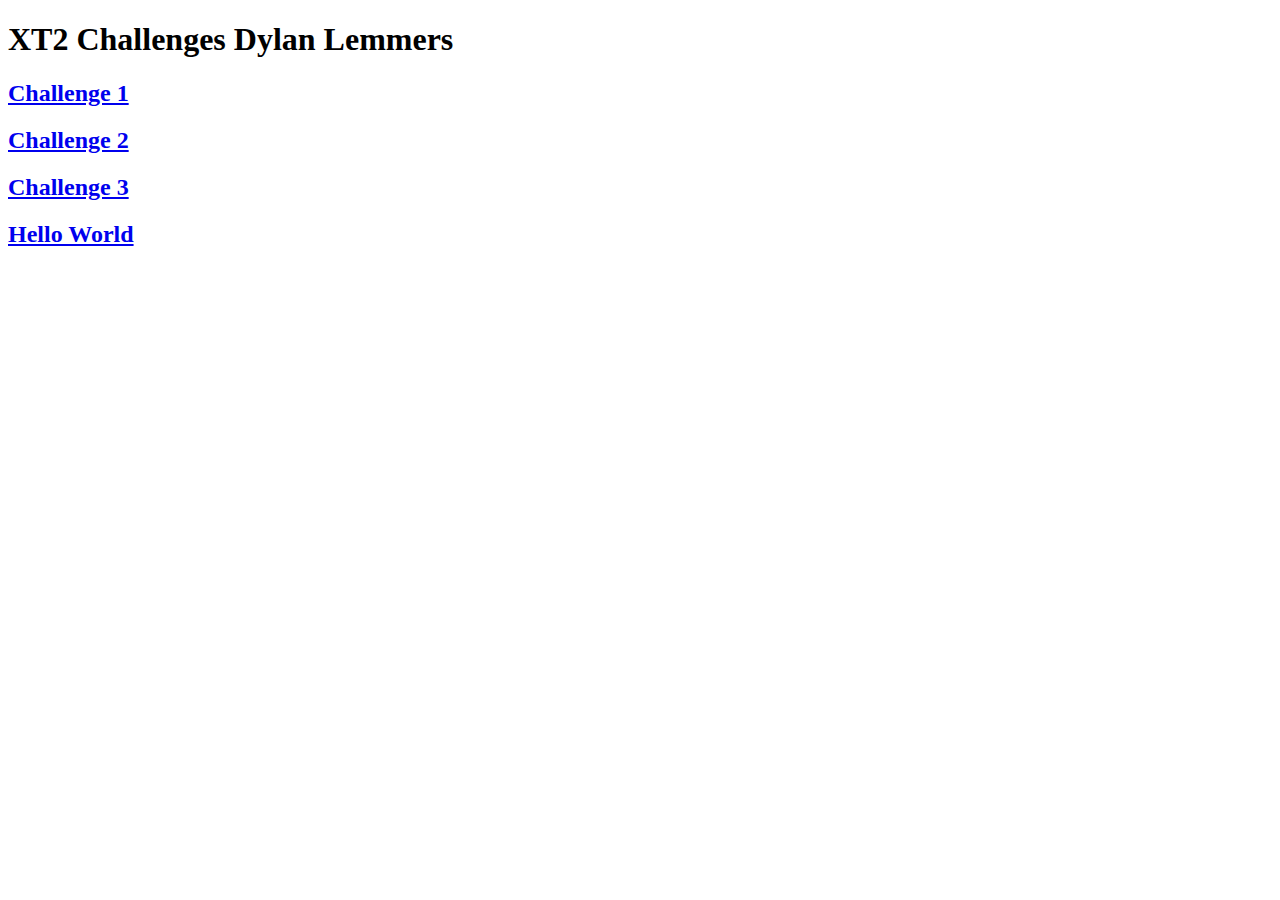
<file: index.html>
<!DOCTYPE html>
<html lang="en">

<head>
    <meta charset="UTF-8">
    <meta name="viewport" content="width=device-width, initial-scale=1.0">
    <title>XT2</title>
</head>

<body>
    <h1>XT2 Challenges Dylan Lemmers</h1>
    <a href="XT2-Challenge-1/index.html"><h2>Challenge 1</h2></a>
    <a href="XT2-Challenge-2/index.html"><h2>Challenge 2</h2></a>
    <a href="XT2-Challenge-3/index.html"><h2>Challenge 3</h2></a>
    <a href="01HelloWorld/index.html"><h2>Hello World</h2></a>
</body>

</html>
</file>
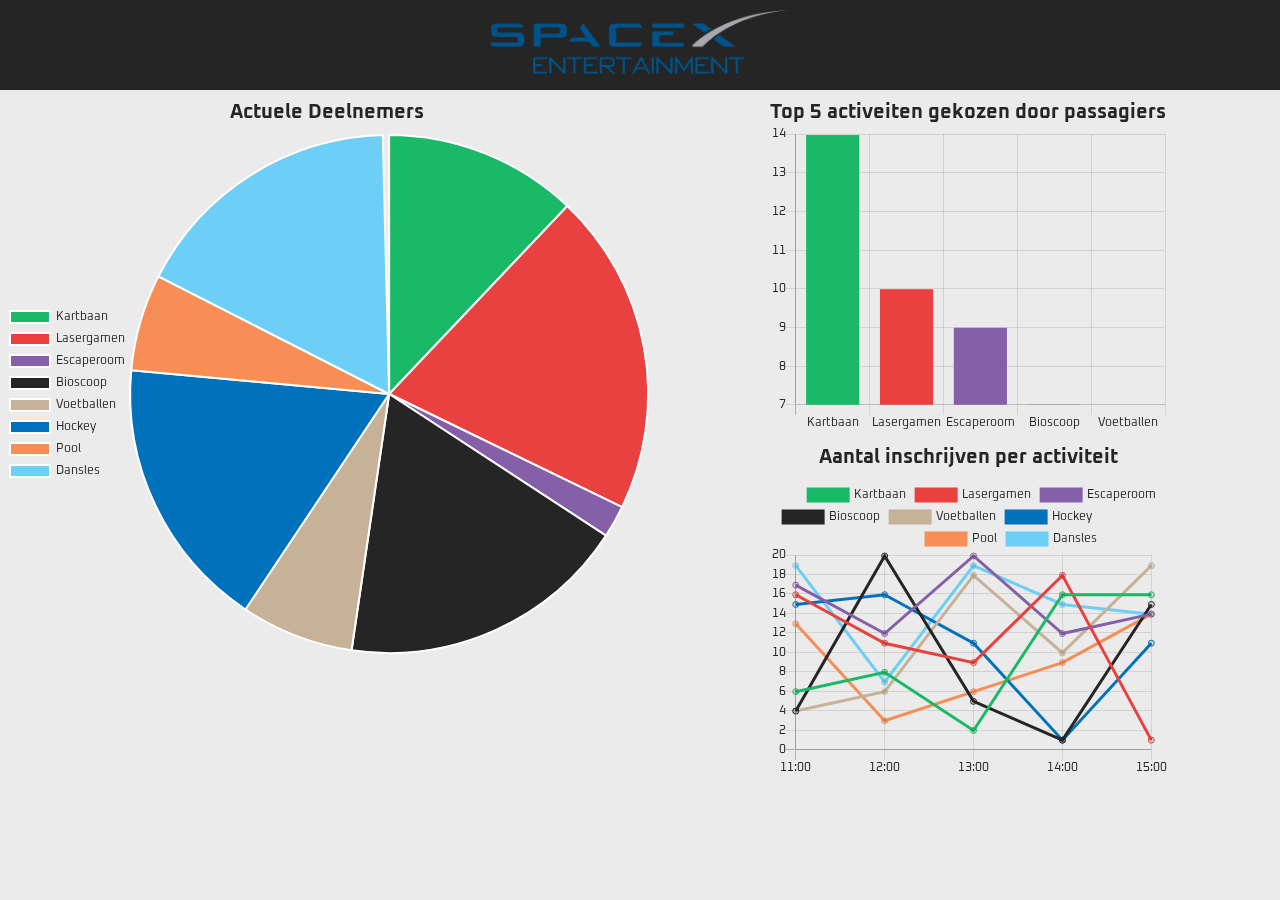
<file: XT2-Challenge-1/index.html>
<!DOCTYPE html>
<html lang="en">

<head>
    <meta charset="UTF-8">
    <meta name="viewport" content="width=device-width, initial-scale=1.0">
    <title>SpaceX Entertainment</title>
    <link rel="stylesheet" href="style.css">
    <link href="https://fonts.googleapis.com/css?family=Oxanium&display=swap" rel="stylesheet">
</head>

<body>
    <header>
        <img class="logo" src="img/spacexentertainment.png" alt="nasalogo">
    </header>
    <main>
        <section class="chart actueel">
            <canvas style="display: block; width: 296px; height: 256px;" id="participantChart"></canvas>
        </section>
        <section class="chart topvijf">
            <canvas style="display: block; width: 296px; height: 256px;" id="activityChart"></canvas>
        </section>
        <section class="chart aantaldeelnemers">
            <canvas style="display: block; width: 296px; height: 256px;" id="signChart"></canvas>
        </section>
    </main>
    <script src="js/Chart.bundle.min.js"></script>
    <script src="js/chart.js"></script>
</body>

</html>
</file>
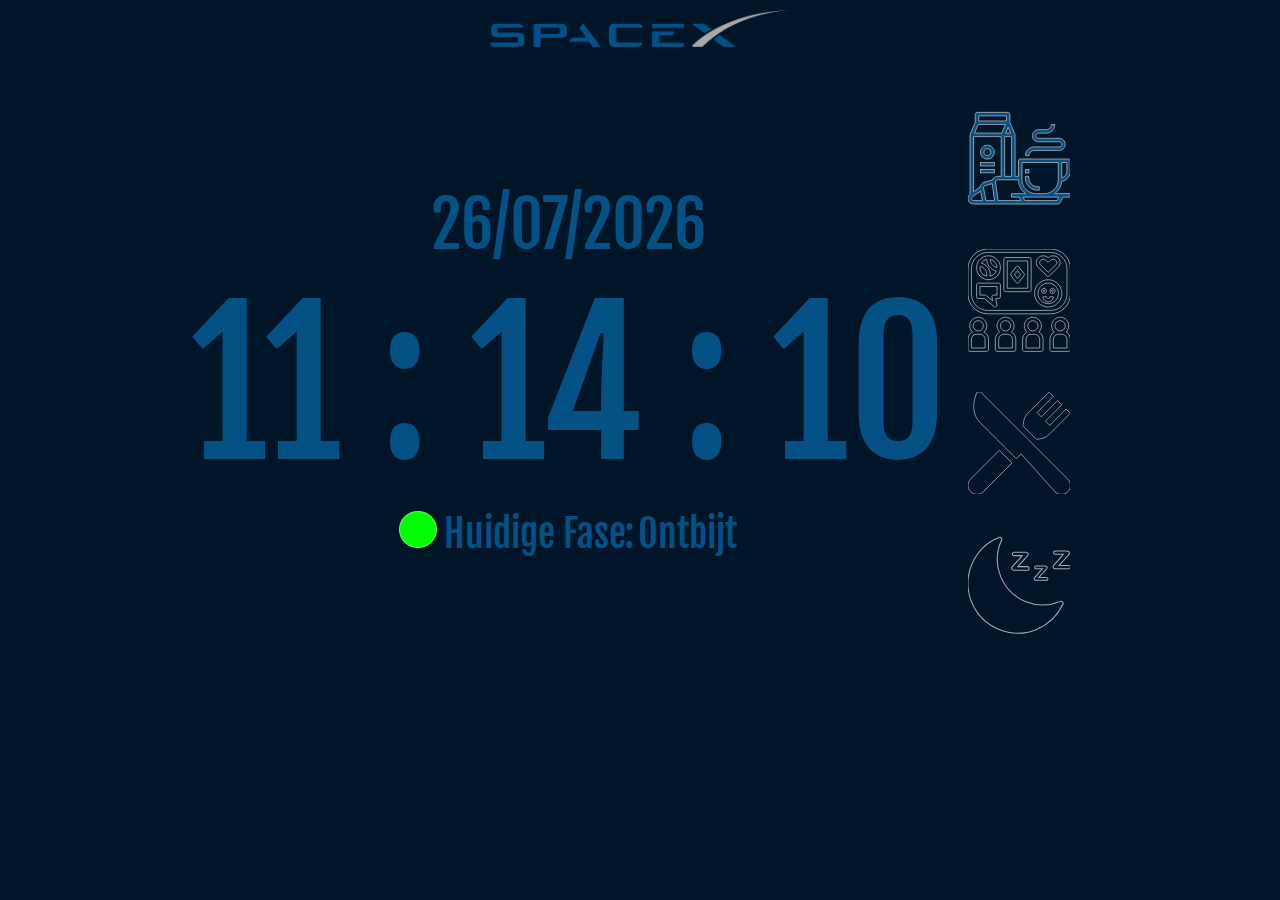
<file: XT2-Challenge-2/index.html>
<!DOCTYPE html>
<html lang="en">

<head>
    <meta charset="UTF-8">
    <meta name="viewport" content="width=device-width, initial-scale=1.0">
    <title>Klok</title>
    <link rel="stylesheet" href="style.css">
    <link href="https://fonts.googleapis.com/css?family=Fjalla+One&display=swap" rel="stylesheet">
    <script src="js/time.js" defer></script>
</head>

<body>
    <nav>
        <img id="logo" src="img/spacex.png" alt="nasalogo">
    </nav>
    <main>
        <section id="datum"></section>

        <section id="digitaal"></section>
        <section id="status">
            <img id="greenball" src="img/green-ball.png" alt="groene bal">
            <span>Huidige Fase:</span>
            <span id="statustekst">hoi</span>
        </section>

    </main>
        <svg id="ontbijten" version="1.1" id="Capa_1" xmlns="http://www.w3.org/2000/svg" xmlns:xlink="http://www.w3.org/1999/xlink"
            x="0px" y="0px" viewBox="0 0 473.67 473.67" style="enable-background:new 0 0 473.67 473.67;"
            xml:space="preserve">
            <g>
                <g>
                    <path
                        d="M433.294,344.171c23.247-3.74,40.349-23.79,40.376-47.336v-48c0-4.418-3.582-8-8-8H241.534c-4.418,0-8,3.582-8,8v72
            H217.67v-192c0.002-1.081-0.219-2.151-0.648-3.144L193.67,71.235v-38.4c0-4.418-3.582-8-8-8h-144c-4.418,0-8,3.582-8,8v38.4
            l-23.352,54.48c-0.426,0.985-0.646,2.047-0.648,3.12v274.824c-10.984,8.626-12.895,24.523-4.269,35.507
            c4.802,6.115,12.15,9.681,19.925,9.669H417.67c3.047,0.017,5.838-1.699,7.2-4.424l13.744-27.576h35.056v-16h-72.296
            C419.558,387.319,431.158,366.727,433.294,344.171z M433.67,256.835h24v40c-0.055,14.547-9.914,27.227-24,30.864V256.835z
            M197.542,120.835h-23.744l11.872-27.688L197.542,120.835z M201.67,136.835v184h-32v-184H201.67z M49.67,40.835h128v24h-128
            V40.835z M46.942,80.835h126.6l-17.144,40h-126.6L46.942,80.835z M25.67,136.835h128v184h-17
            c-7.313-0.002-14.269,3.157-19.08,8.664c-2.048,2.393-3.628,5.15-4.656,8.128l-38.928,11.12
            c-9.907,2.909-17.071,11.521-18.128,21.792L25.67,392.115V136.835z M25.326,432.835c-4.025,0.005-7.597-2.577-8.856-6.4
            c-1.313-3.888,0.079-8.176,3.424-10.552l38.312-27.368l8.864,44.32H25.326z M83.382,432.835l-11.576-57.904
            c-0.926-4.765,1.932-9.45,6.592-10.808l33.824-9.664l10.608,78.376H83.382z M138.982,432.835l-11.568-85.432
            c-0.68-5.111,2.911-9.806,8.022-10.486c0.409-0.054,0.821-0.082,1.234-0.082h96.872c0.068,25.231,12.035,48.952,32.288,64h-64.16
            v16h35.056l8,16H138.982z M420.726,416.835l-8,16H262.614l-8-16H420.726z M353.534,400.835H313.67
            c-35.403-0.044-64.092-28.733-64.136-64.136v-79.864H417.67v79.864C417.631,372.104,388.939,400.795,353.534,400.835z" />
                </g>
            </g>
            <g>
                <g>
                    <path
                        d="M321.534,368.835c-22.08-0.026-39.974-17.92-40-40v-8h-16v8c0.04,30.911,25.089,55.96,56,56h8v-16H321.534z" />
                </g>
            </g>
            <g>
                <g>
                    <rect x="265.534" y="288.835" width="16" height="16" />
                </g>
            </g>
            <g>
                <g>
                    <path
                        d="M421.67,144.835h-96c-6.627,0-12-5.373-12-12c0-6.627,5.373-12,12-12h36c22.08-0.026,39.974-17.92,40-40h-16
            c0,13.255-10.745,24-24,24h-36c-15.464,0-28,12.536-28,28s12.536,28,28,28h96c6.627,0,12,5.373,12,12c0,6.627-5.373,12-12,12h-116
            c-22.08,0.026-39.974,17.92-40,40h16c0-13.255,10.745-24,24-24h116c15.464,0,28-12.536,28-28S437.134,144.835,421.67,144.835z" />
                </g>
            </g>
            <g>
                <g>
                    <path d="M89.67,176.835c-17.673,0-32,14.327-32,32s14.327,32,32,32s32-14.327,32-32S107.343,176.835,89.67,176.835z
            M89.67,224.835c-8.837,0-16-7.163-16-16s7.163-16,16-16s16,7.163,16,16S98.507,224.835,89.67,224.835z" />
                </g>
            </g>
            <g>
                <g>
                    <rect x="57.67" y="256.835" width="64" height="16" />
                </g>
            </g>
            <g>
                <g>
                    <rect x="57.67" y="288.835" width="64" height="16" />
                </g>
            </g>
            <g>
            </g>
            <g>
            </g>
            <g>
            </g>
            <g>
            </g>
            <g>
            </g>
            <g>
            </g>
            <g>
            </g>
            <g>
            </g>
            <g>
            </g>
            <g>
            </g>
            <g>
            </g>
            <g>
            </g>
            <g>
            </g>
            <g>
            </g>
            <g>
            </g>
        </svg>

        <svg id="vrijetijd" version="1.1" id="Capa_1" xmlns="http://www.w3.org/2000/svg" xmlns:xlink="http://www.w3.org/1999/xlink"
            x="0px" y="0px" viewBox="0 0 480 480" style="enable-background:new 0 0 480 480;" xml:space="preserve">
            <g>
                <g>
                    <path d="M75.395,388.994c16.097-15.13,16.882-40.444,1.752-56.541S36.703,315.57,20.605,330.7
            c-16.097,15.13-16.882,40.444-1.752,56.541c0.566,0.602,1.15,1.186,1.752,1.752C7.955,395.831,0.051,409.034,0,423.414V472
            c-0.003,4.416,3.575,7.997,7.991,8c0.003,0,0.006,0,0.009,0h80c4.416,0.003,7.997-3.575,8-7.991c0-0.003,0-0.006,0-0.009v-48.586
            C95.949,409.034,88.045,395.831,75.395,388.994z M48,336c13.255,0,24,10.745,24,24s-10.745,24-24,24s-24-10.745-24-24
            C24.014,346.751,34.751,336.014,48,336z M80,464H16v-40.586c0.012-12.926,10.488-23.402,23.414-23.414h17.172
            c12.926,0.012,23.402,10.488,23.414,23.414V464z" />
                </g>
            </g>
            <g>
                <g>
                    <path d="M203.395,388.994c16.097-15.13,16.882-40.444,1.752-56.541s-40.444-16.882-56.541-1.752
            c-16.097,15.13-16.882,40.444-1.752,56.541c0.566,0.602,1.15,1.186,1.752,1.752c-12.651,6.837-20.555,20.04-20.605,34.42V472
            c-0.003,4.416,3.575,7.997,7.991,8c0.003,0,0.006,0,0.009,0h80c4.416,0.003,7.997-3.575,8-7.991c0-0.003,0-0.006,0-0.009v-48.586
            C223.949,409.034,216.045,395.831,203.395,388.994z M176,336c13.255,0,24,10.745,24,24s-10.745,24-24,24s-24-10.745-24-24
            C152.014,346.751,162.751,336.014,176,336z M208,464h-64v-40.586c0.012-12.926,10.488-23.402,23.414-23.414h17.172
            c12.926,0.012,23.402,10.488,23.414,23.414V464z" />
                </g>
            </g>
            <g>
                <g>
                    <path d="M331.395,388.994c16.097-15.13,16.882-40.444,1.752-56.541s-40.444-16.882-56.541-1.752
            c-16.097,15.13-16.882,40.444-1.752,56.541c0.566,0.602,1.15,1.186,1.752,1.752c-12.651,6.837-20.555,20.04-20.605,34.42V472
            c-0.003,4.416,3.575,7.997,7.991,8c0.003,0,0.006,0,0.009,0h80c4.416,0.003,7.997-3.575,8-7.991c0-0.003,0-0.006,0-0.009v-48.586
            C351.949,409.034,344.045,395.831,331.395,388.994z M304,336c13.255,0,24,10.745,24,24s-10.745,24-24,24s-24-10.745-24-24
            C280.014,346.751,290.751,336.014,304,336z M336,464h-64v-40.586c0.012-12.926,10.488-23.402,23.414-23.414h17.172
            c12.926,0.012,23.402,10.488,23.414,23.414V464z" />
                </g>
            </g>
            <g>
                <g>
                    <path d="M459.395,388.994c16.097-15.13,16.882-40.444,1.752-56.541s-40.444-16.882-56.541-1.752
            c-16.097,15.13-16.882,40.444-1.752,56.541c0.566,0.602,1.15,1.186,1.752,1.752c-12.651,6.837-20.555,20.04-20.605,34.42V472
            c-0.003,4.416,3.575,7.997,7.991,8c0.003,0,0.006,0,0.009,0h80c4.416,0.003,7.997-3.575,8-7.991c0-0.003,0-0.006,0-0.009v-48.586
            C479.949,409.034,472.045,395.831,459.395,388.994z M432,336c13.255,0,24,10.745,24,24s-10.745,24-24,24s-24-10.745-24-24
            C408.014,346.751,418.751,336.014,432,336z M464,464h-64v-40.586c0.012-12.926,10.488-23.402,23.414-23.414h17.172
            c12.926,0.012,23.402,10.488,23.414,23.414V464z" />
                </g>
            </g>
            <g>
                <g>
                    <path d="M288.009,40c-0.003,0-0.006,0-0.009,0H176c-4.416-0.003-7.997,3.575-8,7.991c0,0.003,0,0.006,0,0.009v144
            c-0.003,4.416,3.575,7.997,7.991,8c0.003,0,0.006,0,0.009,0h112c4.416,0.003,7.997-3.575,8-7.991c0-0.003,0-0.006,0-0.009V48
            C296.003,43.584,292.425,40.003,288.009,40z M280,184h-96V56h96V184z" />
                </g>
            </g>
            <g>
                <g>
                    <path d="M423.365,42.263c-0.34-0.356-0.688-0.704-1.044-1.044c-12.908-12.25-33.147-12.25-46.055,0L376,41.477l-0.266-0.258
            c-12.908-12.25-33.147-12.25-46.055,0c-12.487,11.91-12.954,31.688-1.044,44.175c0.34,0.356,0.688,0.704,1.044,1.044l40.766,39.32
            c3.1,2.99,8.01,2.99,11.109,0l40.766-39.32C434.807,74.528,435.275,54.75,423.365,42.263z M411.85,74.283
            c-0.207,0.219-0.42,0.432-0.639,0.639L376,108.883l-35.211-33.961c-6.127-5.774-6.413-15.421-0.639-21.548
            c0.207-0.219,0.42-0.432,0.639-0.639h0c6.683-6.333,17.153-6.333,23.836,0l5.82,5.617c3.102,2.984,8.008,2.984,11.109,0
            l5.82-5.617c6.681-6.34,17.155-6.34,23.836,0C417.338,58.508,417.624,68.156,411.85,74.283z" />
                </g>
            </g>
            <g>
                <g>
                    <path d="M262.398,115.203l-24-32c-2.904-3.534-8.123-4.044-11.657-1.14c-0.416,0.342-0.798,0.724-1.14,1.14l-24,32
            c-2.133,2.842-2.133,6.751,0,9.594l24,32c2.645,3.534,7.653,4.254,11.187,1.61c0.611-0.457,1.153-0.999,1.61-1.61l24-32
            C264.531,121.955,264.531,118.045,262.398,115.203z M232,138.664L218,120l14-18.664L246,120L232,138.664z" />
                </g>
            </g>
            <g>
                <g>
                    <path d="M376,144c-35.346,0-64,28.654-64,64c0,35.346,28.654,64,64,64c35.346,0,64-28.654,64-64
            C439.96,172.671,411.329,144.04,376,144z M376,256c-26.51,0-48-21.49-48-48c0-26.51,21.49-48,48-48c26.51,0,48,21.49,48,48
            C423.971,234.498,402.498,255.971,376,256z" />
                </g>
            </g>
            <g>
                <g>
                    <path
                        d="M384,224c-0.003,4.417-3.583,7.997-8,8c-4.417-0.003-7.997-3.583-8-8h-16c0,13.255,10.745,24,24,24s24-10.745,24-24H384z" />
                </g>
            </g>
            <g>
                <g>
                    <path d="M396,184c-6.627,0-12,5.373-12,12c0,6.627,5.373,12,12,12c6.627,0,12-5.373,12-12
            C407.993,189.376,402.624,184.007,396,184z M396,200c-2.209,0-4-1.791-4-4c0-2.209,1.791-4,4-4c2.209,0,4,1.791,4,4
            C399.996,198.207,398.207,199.996,396,200z" />
                </g>
            </g>
            <g>
                <g>
                    <path d="M356,184c-6.627,0-12,5.373-12,12c0,6.627,5.373,12,12,12c6.624-0.007,11.993-5.376,12-12
            C368,189.373,362.627,184,356,184z M356,200c-2.207-0.004-3.996-1.793-4-4c0-2.209,1.791-4,4-4c2.209,0,4,1.791,4,4
            C360,198.209,358.209,200,356,200z" />
                </g>
            </g>
            <g>
                <g>
                    <path d="M144.009,160c-0.003,0-0.006,0-0.009,0H48c-4.416-0.003-7.997,3.575-8,7.991c0,0.003,0,0.006,0,0.009v56
            c-0.003,4.416,3.575,7.997,7.991,8c0.003,0,0.006,0,0.009,0h29.102l45.773,38.148c3.395,2.829,8.441,2.37,11.27-1.025
            c1.55-1.859,2.174-4.321,1.699-6.694L129.758,232H144c4.416,0.003,7.997-3.575,8-7.991c0-0.003,0-0.006,0-0.009v-56
            C152.003,163.584,148.425,160.003,144.009,160z M136,216h-16c-4.418,0-8,3.582-7.999,8.001c0,0.527,0.052,1.053,0.156,1.57
            l3.555,17.773l-30.586-25.492C83.685,216.655,81.872,216,80,216H56v-40h80V216z" />
                </g>
            </g>
            <g>
                <g>
                    <path d="M387.227,0H92.773C41.56,0.057,0.057,41.56,0,92.773v118.453C0.057,262.44,41.56,303.943,92.773,304h294.453
            c51.214-0.057,92.716-41.56,92.773-92.773V92.773C479.943,41.56,438.44,0.057,387.227,0z M464,211.227
            c-0.046,42.382-34.392,76.728-76.773,76.773H92.773C50.392,287.954,16.046,253.608,16,211.227V92.773
            C16.046,50.392,50.392,16.046,92.773,16h294.453c42.382,0.046,76.728,34.392,76.773,76.773V211.227z" />
                </g>
            </g>
            <g>
                <g>
                    <path d="M104.752,32.683C101.857,32.227,98.931,31.998,96,32c-23.732,0.043-44.864,15.027-52.759,37.407l-0.046,0.085
            l-0.035,0.135c-0.989,2.831-1.746,5.738-2.264,8.691c-0.056,0.31-0.092,0.619-0.142,0.929
            c-4.814,30.531,16.034,59.184,46.565,63.998s59.184-16.034,63.998-46.565S135.283,37.497,104.752,32.683z M87.332,126.994
            c-21.053-4.39-34.688-24.862-30.625-45.981C74.978,85.08,87.982,101.281,88,120C87.989,122.347,87.765,124.688,87.332,126.994z
            M103.375,127.254c0.37-2.402,0.579-4.825,0.625-7.254c-0.023-25.266-16.972-47.382-41.362-53.976
            c5.846-8.884,14.985-15.079,25.402-17.22c0.498,26.338,19.215,48.8,45.032,54.04C127.982,115.512,116.788,124.712,103.375,127.254
            z M104.083,48.824c18.214,3.807,31.402,19.665,31.825,38.269C117.713,83.254,104.54,67.414,104.083,48.824z" />
                </g>
            </g>
            <g>
            </g>
            <g>
            </g>
            <g>
            </g>
            <g>
            </g>
            <g>
            </g>
            <g>
            </g>
            <g>
            </g>
            <g>
            </g>
            <g>
            </g>
            <g>
            </g>
            <g>
            </g>
            <g>
            </g>
            <g>
            </g>
            <g>
            </g>
            <g>
            </g>
        </svg>

        <svg id="avondeten" version="1.1" id="Capa_1" xmlns="http://www.w3.org/2000/svg" xmlns:xlink="http://www.w3.org/1999/xlink"
            x="0px" y="0px" viewBox="0 0 512 512" style="enable-background:new 0 0 512 512;" xml:space="preserve">
            <g>
                <g>
                    <path d="M498.682,435.326L297.917,234.56L63.357,0H45.026l-3.743,9.511c-9.879,25.104-14.1,50.78-12.205,74.249
            c2.16,26.752,12.323,49.913,29.392,66.982L241.58,333.852l24.152-24.152l169.285,189.293c16.84,16.84,45.825,17.84,63.665,0
            C516.236,481.439,516.236,452.879,498.682,435.326z" />
                </g>
            </g>
            <g>
                <g>
                    <path d="M156.728,291.442L13.317,434.853c-17.552,17.552-17.552,46.113,0,63.665c16.674,16.674,45.519,18.146,63.665,0
            l143.412-143.412L156.728,291.442z" />
                </g>
            </g>
            <g>
                <g>
                    <path d="M490.253,85.249l-81.351,81.35l-21.223-21.222l81.351-81.351l-21.222-21.222l-81.35,81.35l-21.222-21.222l81.351-81.35
            L405.366,0.361L299.256,106.471c-12.981,12.981-20.732,30.217-21.828,48.535c-0.277,4.641-1.329,9.206-3.074,13.548l68.929,68.929
            c4.342-1.747,8.908-2.798,13.548-3.075c18.318-1.093,35.554-8.846,48.535-21.827l106.11-106.109L490.253,85.249z" />
                </g>
            </g>
            <g>
            </g>
            <g>
            </g>
            <g>
            </g>
            <g>
            </g>
            <g>
            </g>
            <g>
            </g>
            <g>
            </g>
            <g>
            </g>
            <g>
            </g>
            <g>
            </g>
            <g>
            </g>
            <g>
            </g>
            <g>
            </g>
            <g>
            </g>
            <g>
            </g>
        </svg>

        <svg id="slapen" version="1.1" id="Capa_1" xmlns="http://www.w3.org/2000/svg" xmlns:xlink="http://www.w3.org/1999/xlink"
            x="0px" y="0px" viewBox="0 0 383.186 383.186" style="enable-background:new 0 0 383.186 383.186;"
            xml:space="preserve">
            <g>
                <g>
                    <path
                        d="M226.704,124.057c-1.74-1.39-3.939-2.075-6.16-1.92h-33.84l31.6-35.28l2.96-3.28l1.92-2.32
            c0.527-0.742,0.957-1.549,1.28-2.4c0.363-0.917,0.552-1.894,0.56-2.88c0.223-2.333-0.933-4.583-2.96-5.76
            c-2.63-1.203-5.512-1.752-8.4-1.6h-39.68c-2.096-0.143-4.172,0.483-5.84,1.76c-1.378,1.173-2.145,2.911-2.08,4.72
            c0,2.72,0.88,4.32,2.72,4.96c2.6,0.736,5.3,1.06,8,0.96h25.6c-1.067,1.493-2.48,3.253-4.24,5.28l-6.64,7.52l-8.64,9.6
            l-10.32,11.44c-3.6,4-5.92,6.72-7.04,8c-2.54,3.085-2.224,7.618,0.72,10.32c2.118,1.713,4.801,2.57,7.52,2.4h46.72
            c2.235,0.175,4.457-0.48,6.24-1.84c1.359-1.187,2.121-2.916,2.08-4.72C228.853,127.138,228.092,125.324,226.704,124.057z" />
                </g>
            </g>
            <g>
                <g>
                    <path
                        d="M297.264,164.296c-1.4-1.12-3.173-1.663-4.96-1.52h-26.88l25.2-28.16l2.4-2.64l1.52-1.84
            c0.427-0.593,0.777-1.238,1.04-1.92c0.299-0.738,0.462-1.524,0.48-2.32c0.201-1.867-0.706-3.68-2.32-4.64
            c-2.103-0.966-4.409-1.406-6.72-1.28h-31.36c-1.669-0.093-3.317,0.418-4.64,1.44c-1.106,0.93-1.725,2.316-1.68,3.76
            c0,2.16,0.72,3.44,2.16,4c2.077,0.608,4.238,0.879,6.4,0.8h20.16c-0.88,1.2-2,2.56-3.36,4.24l-5.28,6l-6.88,8l-8,9.12
            c-2.88,3.2-4.773,5.387-5.68,6.56c-1.885,2.418-1.643,5.868,0.56,8c1.657,1.155,3.667,1.693,5.68,1.52h37.28
            c1.774,0.142,3.538-0.37,4.96-1.44c1.058-0.959,1.642-2.333,1.6-3.76C298.981,166.728,298.368,165.297,297.264,164.296z" />
                </g>
            </g>
            <g>
                <g>
                    <path d="M381.104,119.577c-1.74-1.39-3.939-2.075-6.16-1.92h-33.76l31.6-35.28l2.88-3.6l1.92-2.32
            c0.525-0.744,0.955-1.55,1.28-2.4c0.363-0.917,0.552-1.894,0.56-2.88c0.223-2.333-0.933-4.583-2.96-5.76
            c-2.73-1.348-5.758-1.981-8.8-1.84h-39.2c-2.096-0.143-4.172,0.483-5.84,1.76c-1.378,1.173-2.145,2.911-2.08,4.72
            c0,2.72,0.88,4.32,2.72,4.96c2.6,0.735,5.3,1.059,8,0.96h25.6c-1.067,1.493-2.453,3.253-4.16,5.28l-6.64,7.52l-8.64,9.6
            l-10.32,11.44c-3.6,4-5.92,6.72-7.04,8c-1.043,1.265-1.635,2.841-1.68,4.48c-0.107,2.206,0.773,4.346,2.4,5.84
            c2.11,1.59,4.726,2.357,7.36,2.16h46.72c2.235,0.175,4.457-0.48,6.24-1.84c1.359-1.187,2.121-2.916,2.08-4.72
            C383.037,122.138,382.295,120.653,381.104,119.577z" />
                </g>
            </g>
            <g>
                <g>
                    <path d="M351.132,252.524c-2.05-0.97-4.416-1.023-6.508-0.148h0.08c-86.719,35.869-186.096-5.353-221.965-92.072
            c-18.193-43.985-17.103-93.585,3.005-136.728c1.889-3.994,0.182-8.763-3.812-10.652c-2.05-0.97-4.416-1.023-6.508-0.148
            C20.363,51.826-25.044,160.544,14.005,255.605c39.049,95.061,147.767,140.468,242.829,101.419
            c43.356-17.81,78.394-51.325,98.111-93.848C356.833,259.182,355.126,254.413,351.132,252.524z" />
                </g>
            </g>
            <g>
            </g>
            <g>
            </g>
            <g>
            </g>
            <g>
            </g>
            <g>
            </g>
            <g>
            </g>
            <g>
            </g>
            <g>
            </g>
            <g>
            </g>
            <g>
            </g>
            <g>
            </g>
            <g>
            </g>
            <g>
            </g>
            <g>
            </g>
            <g>
            </g>
        </svg>

    </section>
</body>

</html>
</file>
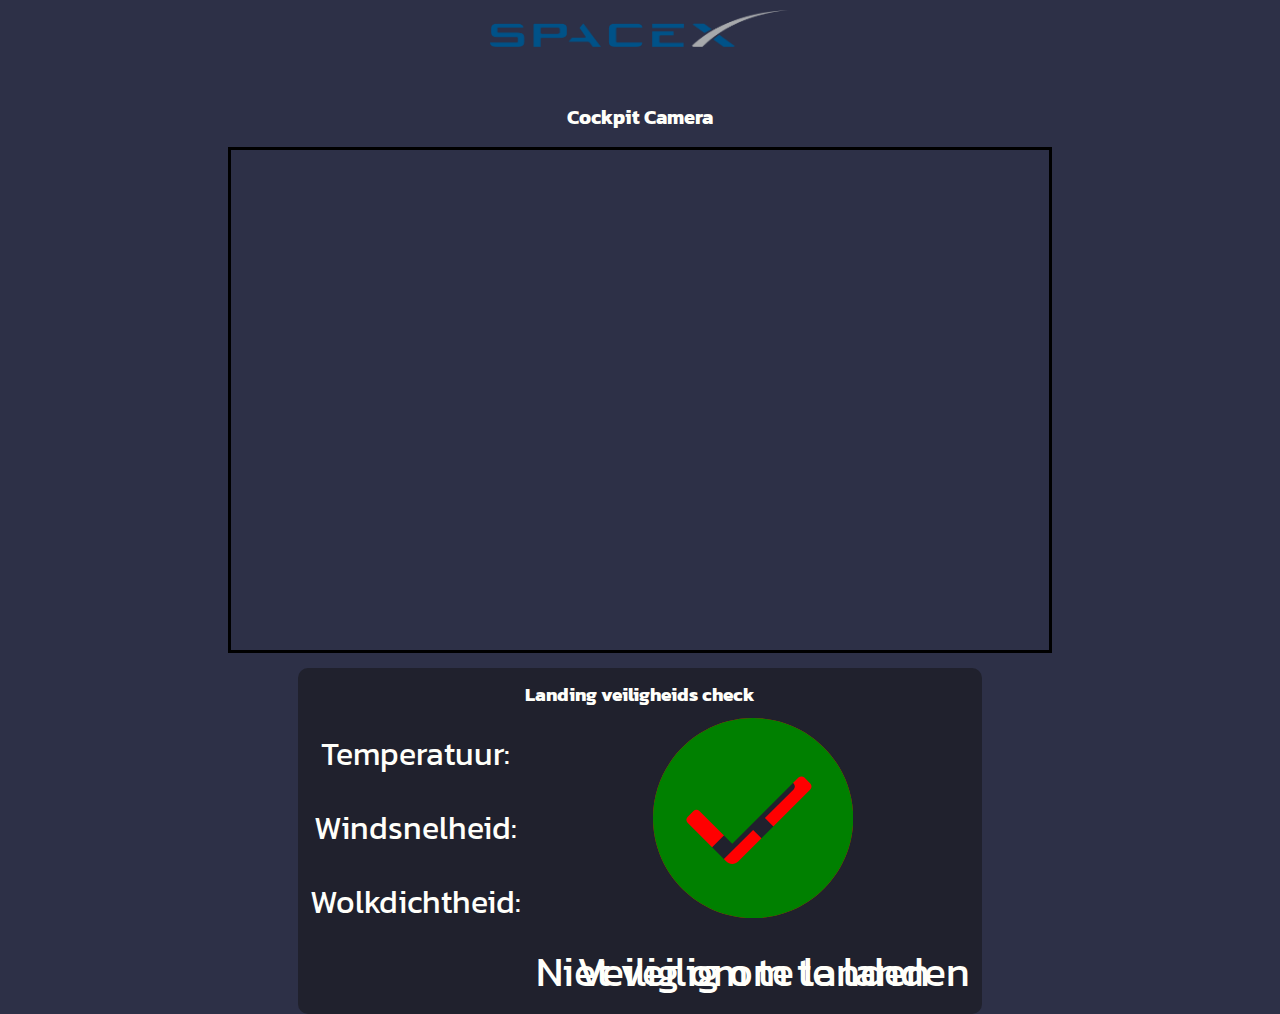
<file: XT2-Challenge-3/index.html>
<!DOCTYPE html>
<html lang="en">

<head>
    <meta charset="UTF-8">
    <meta name="viewport" content="width=device-width, initial-scale=1.0">
    <title>SpaceX</title>
    <link rel="stylesheet" href="style.css">
    <link href="https://fonts.googleapis.com/css2?family=Kanit:wght@300&display=swap" rel="stylesheet">    
    <script src="js/script.js" defer></script>
</head>

<body>
    <header>
        <img id="logo" src="img/spacex.png" alt="nasalogo">
    </header>
    <main>
        <h3 id="datum"></h3>
        <h2 id="titel-cockpit">Cockpit Camera</h2>
        <figure id="ruimte"></figure>
        <section>
            <h3 id="titel-landing">Landing veiligheids check</h3>
            <p id="temp">Temperatuur: <span id="temp-nummer"></span></p>
            <p id="wind">Windsnelheid: <span id="wind-nummer"></span></p>
            <p id="wolken">Wolkdichtheid: <span id="wolken-nummer"></span></p>
            
            <article id="fout">
                <svg version="1.1" id="Capa_1" xmlns="http://www.w3.org/2000/svg"
                    xmlns:xlink="http://www.w3.org/1999/xlink" x="0px" y="0px" viewBox="0 0 512 512"
                    style="enable-background:new 0 0 512 512;" xml:space="preserve">
                    <g>
                        <g>
                            <path
                                d="M256,0C114.844,0,0,114.844,0,256s114.844,256,256,256s256-114.844,256-256S397.156,0,256,0z M359.54,329.374
			c4.167,4.165,4.167,10.919,0,15.085L344.46,359.54c-4.167,4.165-10.919,4.165-15.086,0L256,286.167l-73.374,73.374
			c-4.167,4.165-10.919,4.165-15.086,0l-15.081-15.082c-4.167-4.165-4.167-10.919,0-15.085l73.374-73.375l-73.374-73.374
			c-4.167-4.165-4.167-10.919,0-15.085l15.081-15.082c4.167-4.165,10.919-4.165,15.086,0L256,225.832l73.374-73.374
			c4.167-4.165,10.919-4.165,15.086,0l15.081,15.082c4.167,4.165,4.167,10.919,0,15.085l-73.374,73.374L359.54,329.374z" />
                        </g>
                    </g>
                    <g>
                    </g>
                    <g>
                    </g>
                    <g>
                    </g>
                    <g>
                    </g>
                    <g>
                    </g>
                    <g>
                    </g>
                    <g>
                    </g>
                    <g>
                    </g>
                    <g>
                    </g>
                    <g>
                    </g>
                    <g>
                    </g>
                    <g>
                    </g>
                    <g>
                    </g>
                    <g>
                    </g>
                    <g>
                    </g>
                </svg>
            </article>
            <p id="fout-beschrijving" class="beschrijving">Niet veilig om te landen</p>

            <article id="goed">
                <svg version="1.1" id="Capa_1" xmlns="http://www.w3.org/2000/svg"
                    xmlns:xlink="http://www.w3.org/1999/xlink" x="0px" y="0px" viewBox="0 0 512 512"
                    style="enable-background:new 0 0 512 512;" xml:space="preserve">
                    <g>
                        <g>
                            <path d="M256,0C114.844,0,0,114.844,0,256s114.844,256,256,256s256-114.844,256-256S397.156,0,256,0z M402.207,182.625
			L217.75,367.083c-4.167,4.167-9.625,6.25-15.083,6.25c-5.458,0-10.917-2.083-15.083-6.25L88.46,267.958
			c-4.167-4.165-4.167-10.919,0-15.085l15.081-15.082c4.167-4.165,10.919-4.165,15.086,0l84.04,84.042L372.04,152.458
			c4.167-4.165,10.919-4.165,15.086,0l15.081,15.082C406.374,171.706,406.374,178.46,402.207,182.625z" />
                        </g>
                    </g>
                    <g>
                    </g>
                    <g>
                    </g>
                    <g>
                    </g>
                    <g>
                    </g>
                    <g>
                    </g>
                    <g>
                    </g>
                    <g>
                    </g>
                    <g>
                    </g>
                    <g>
                    </g>
                    <g>
                    </g>
                    <g>
                    </g>
                    <g>
                    </g>
                    <g>
                    </g>
                    <g>
                    </g>
                    <g>
                    </g>
                </svg>
            </article>
            <p id="goed-beschrijving" class="beschrijving">Veilig om te landen</p>
        </section>
    </main>
</body>

</html>
</file>
<file: XT2-Challenge-1/style.css>
*{
    margin: 0;
    padding: 0;
}

header {
    display: flex;
    justify-content: center;
    background-color: #252525;
}

main {
    display: flex;
    flex-wrap: wrap;

}

.chart {
    width: 100%;
    max-width: 500px;
}



.logo {
    width: 300px;
    padding: 10px;
}

body {
    background-color: #ebebeb;
}

@media only screen and (min-width: 701px) {

    main {
        justify-content: center;
    }

    .chart {
        max-width: 100%;
    }

    .actueel{
        width: 50%;

    }

    .topvijf {
        width: 50%;
        max-width: 400px;
    }

    .aantaldeelnemers {
        width: 65%;
        max-width: 570px;
    }
  }

  @media only screen and (min-width: 1200px) {

    main {
        display: grid;
        grid-template-columns: 60% 40%;
    }

    .actueel{
        grid-row-start: 1;
        grid-row-end: 3;
        height: auto;
        width: 85%;
    }
    
    .topvijf {
        height: auto;
        width: 70%;
        max-width: 100%;
        min-width: 400px;

    }

    .aantaldeelnemers {
        height: auto;
        width: 70%;
        max-width: 100%;
        min-width: 400px;

    } 
}

@media only screen and (min-width: 1700px) {

    .topvijf {
        max-width: 450px;        
    }

    .aantaldeelnemers {
        max-width: 450px;        
    } 
}
</file>
<file: XT2-Challenge-2/style.css>
*{
    margin: 0;
    padding: 0;
}

body {
    transition-duration: 1s;
    background-color: #001628;
    display: grid;
    grid-template-columns: auto;
    grid-template-rows: auto;
    grid-template-areas: 
    "nav"
    "clock"
    "ontbijten"
    "vrijetijd"
    "avondeten"
    "slapen";
}

.verandering-body {
    transition-duration: 1s;
    background-color: #013764 !important;
}

nav {
    display: flex;
    justify-content: center;
    margin-bottom: 30px;
    grid-area: nav;
}

#logo {
    width: 300px;
    padding: 10px;
}

main {
    display: flex;
    flex-direction: column;
    grid-area: clock;
}

#datum {
    display: flex;
    justify-content: center;
    color: #045185;
    font-family: 'Fjalla One', sans-serif;
    font-size: 5vw;
}

#digitaal {
    display: flex;
    justify-content: center;
    color: #045185;
    font-family: 'Fjalla One', sans-serif;
    font-size: 15vw;
    transition-duration: 1s;
}

.verandering-digitaal {
    transition-duration: 1s;
    font-size: 16vw !important;
    color: #0394f5 !important;
}

#status {
    display: flex;
    align-items: baseline;
    justify-content: center;
}

#greenball {
    width: 3vw;
    margin-right: 5px;
}

span {
    color: #045185;
    font-family: 'Fjalla One', sans-serif;
    margin: 2px;
    font-size: 3vw;
}

#ontbijten {
    grid-area: ontbijten;
}

#vrijetijd {
    grid-area: vrijetijd;
}

#avondeten {
    grid-area: avondeten;
}

#slapen {
    grid-area: slapen;
}

svg {
    width: 30vw;
    fill: transparent;
    stroke-width: 4px;
    stroke: #a6a9ad;
    margin: 20px;
}

@media screen and (min-width: 300px) {

    body {
        justify-content: center;
        grid-template-areas: 
        "nav nav"
        "clock clock"
        "ontbijten vrijetijd"
        "avondeten slapen";
    }

  }

@media screen and (min-width: 500px) {

    body {
        grid-template-areas: 
        "nav nav"
        "ontbijten vrijetijd"
        "clock clock"
        "avondeten slapen";
    }

    svg {
        width: 30vw;
        max-width: 150px;
    }

  }

  @media screen and (min-width: 900px) {

    body {
        grid-template-areas: 
        "nav nav"
        "clock ontbijten"
        "clock vrijetijd"
        "clock avondeten"
        "clock slapen";
    }

    main {
        align-self: center;
    }

    svg {
        width: 8vw;

    }

  }
</file>
<file: XT2-Challenge-3/style.css>
*{
    margin: 0;
    padding: 0;
}

body {
    background-color: #2D3047;
    color: #fffffa;
    font-family: 'Kanit', sans-serif;
}

header {
    display: flex;
    justify-content: center;
    margin-bottom: 30px;

}

#logo {
    width: 300px;
    padding: 10px;
}

main {
    display: grid;
    justify-items: center;
    grid-template-columns: auto;
    grid-template-rows: auto 1fr auto auto;
    grid-template-areas: 
    "datum"
    "titelcockpit"
    "ruimte"
    "landingcheck";
    grid-row-gap: 15px;
}

#datum {
    grid-area: datum;
}

#titel-cockpit {
    grid-area: titelcockpit;
    font-size: 20px;
}

@keyframes animatedBackground {
	0% { background-position: 0 0; }
	100% { background-position: -300px 0; }
}

#ruimte {
    width: 80%;
    height: auto;
    min-height: 200px;
    border: 3px solid black;
    background-position: 0px 0px;
    grid-area: ruimte;

    animation: animatedBackground 10s alternate infinite;
}


section {
    display: grid;
    grid-area: landingcheck;
    justify-items: center;
    grid-template-columns: auto;
    grid-template-rows: auto;
    grid-template-areas: 
    "titellanding titellanding titellanding"
    "temp wind wolken"
    "check check check"
    "beschrijving beschrijving beschrijving";
    grid-row-gap: 10px;
    grid-column-gap: 15px;
    background-color: #20212d;
    padding: 12px;
    border-radius: 10px;
}

#titel-landing {
    grid-area: titellanding;
}

#temp {
    grid-area: temp;
    text-align: center;
    font-size: 4vw;
}

#wind {
    grid-area: wind;
    text-align: center;
    font-size: 4vw;
}

#wolken {
    grid-area: wolken;
    text-align: center;
    font-size: 4vw;
}

#temp-nummer {
    font-size: 6vw;
}

#wind-nummer {
    font-size: 6vw;
}

#wolken-nummer {
    font-size: 6vw;
}

article {
    grid-area: check;
    width: 25%;
}

#fout>svg {
    fill: red;
}

#goed>svg {
    fill: green;
}

.beschrijving {
    grid-area: beschrijving;
    font-size: 5vw;
}

.hidden {
    display: none;
}

@media only screen and (min-width: 400px) {

    section {
        grid-template-areas: 
        "titellanding titellanding"
        "temp check"
        "wind check"
        "wolken check"
        ". beschrijving";
    }

    #ruimte {
        width: 80%;
        min-height: 45vw;
    }    
       
    #temp {
        font-size: 3vw;
    }

    #wind {
        font-size: 3vw;
    }

    #wolken {
        font-size: 3vw;
    }

    #temp-nummer {
        font-size: 4vw;
    }

    #wind-nummer {
        font-size: 4vw;
    }

    #wolken-nummer {
        font-size: 4vw;
    }

    .beschrijving {
        font-size: 4vw;
    }    

    article {
        width: 50%;
    }

  }

  @media only screen and (min-width: 1024px) {
    #ruimte {
        width: 818.550px;
        min-height: 500px;
    }    
       
    
  }

  @media only screen and (min-width: 1060px) {
    #ruimte {
        width: 818.550px;
        min-height: 500px;
    }

    #temp {
        font-size: 31.8px;
    }

    #wind {
        font-size: 31.8px;
    }

    #wolken {
        font-size: 31.8px;
    }

    #temp-nummer {
        font-size: 42.4px;
    }

    #wind-nummer {
        font-size: 42.4px;
    }

    #wolken-nummer {
        font-size: 42.4px;
    }

    .beschrijving {
        font-size: 41.44px;
    }    

    article {
        width: 200.238px;
    }

}

@media only screen and (min-width: 1300px) {

    main {
        display: grid;
        justify-items: center;
        grid-template-columns: auto;
        grid-template-rows: auto 1fr auto;
        grid-template-areas: 
        "datum datum"
        "titelcockpit ."
        "ruimte landingcheck";
    }
    
    section {
        grid-template-areas: 
        "titellanding"
        "temp"
        "wind"
        "wolken"
        "check"
        "beschrijving";
    }

    #ruimte {
        width: 818.550px;
        min-height: 430px;
        height: 10px;
    }

    #titel-cockpit {
        font-size: 2vw;
    }
    
    #titel-landing {
        font-size: 2vw;
    }
    
    #datum {
        font-size: 2vw;
    }
       
    #temp {
        font-size: 1.5vw;
    }

    #wind {
        font-size: 1.5vw;
    }

    #wolken {
        font-size: 1.5vw;
    }

    #temp-nummer {
        font-size: 2vw;
    }

    #wind-nummer {
        font-size: 2vw;
    }

    #wolken-nummer {
        font-size: 2vw;
    }

    .beschrijving {
        font-size: 2vw;
    } 
    
    article {
        width: 180px;
    }

}
</file>
